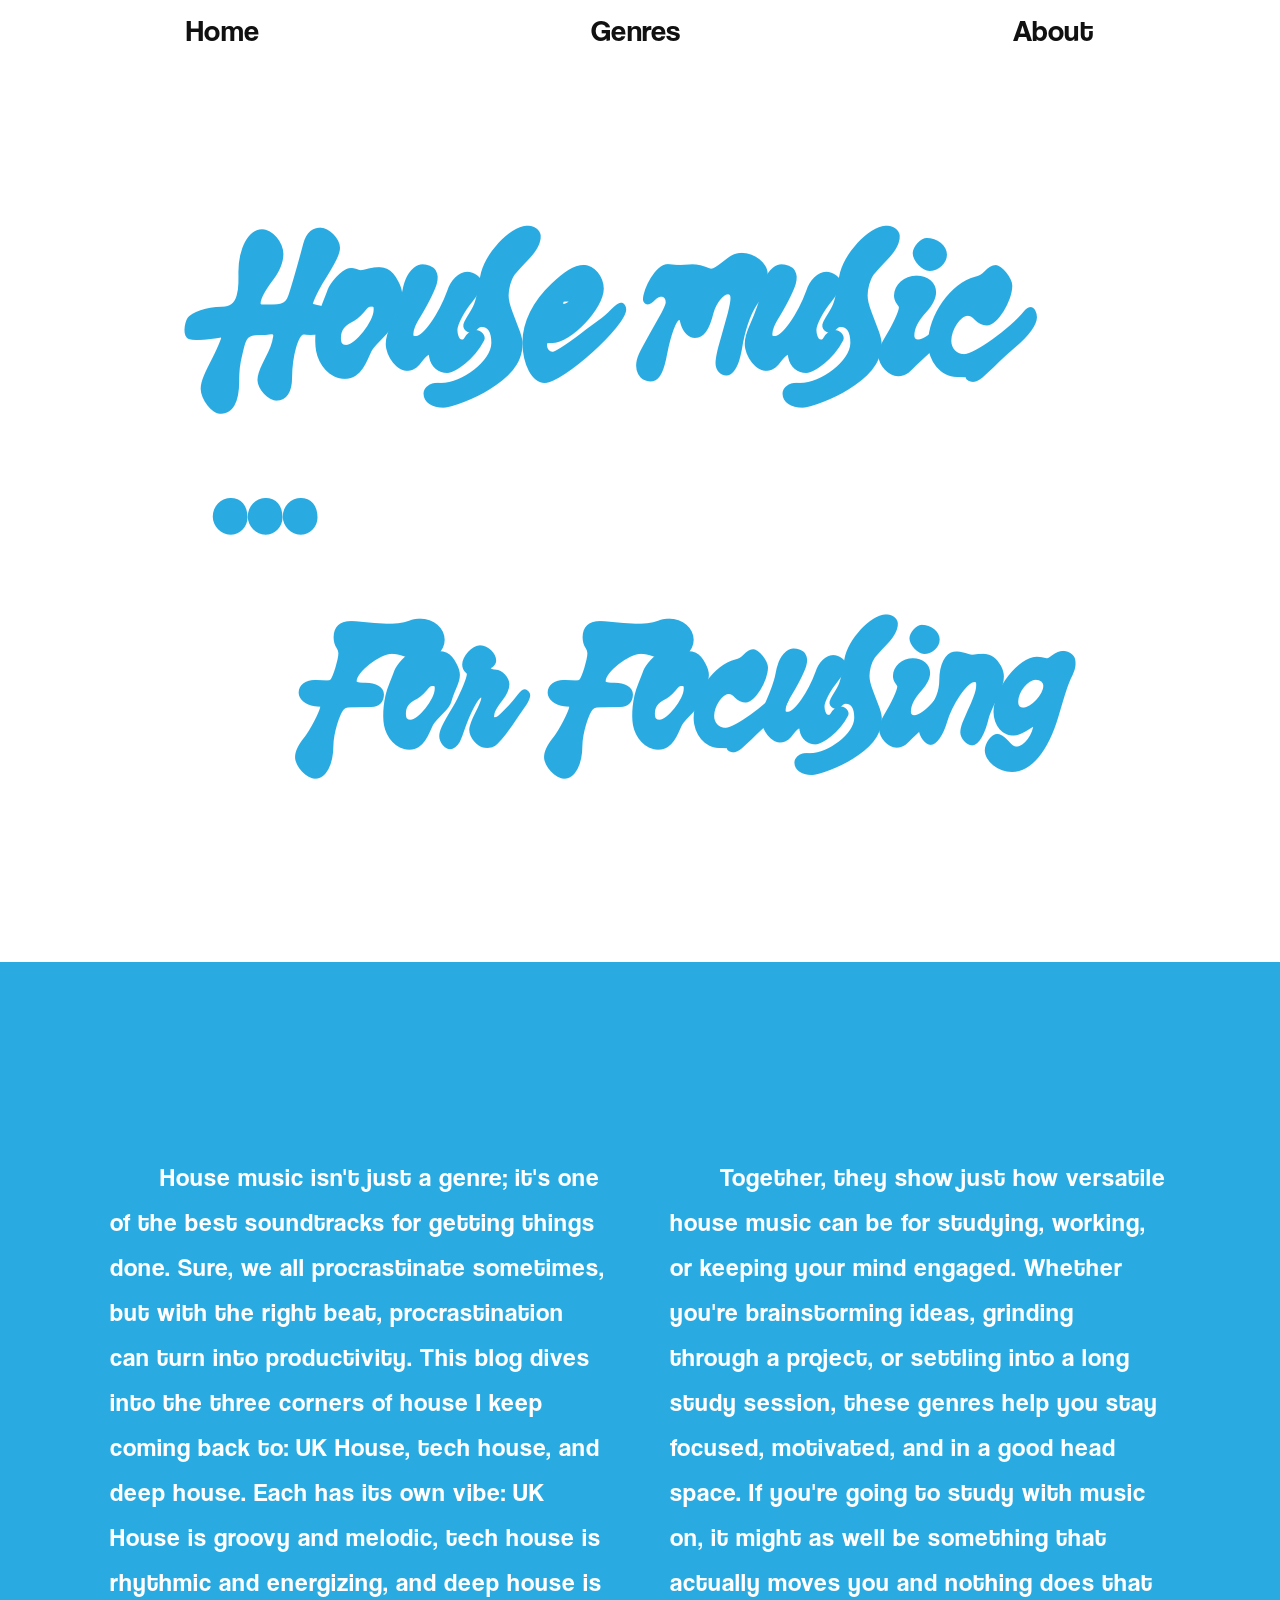
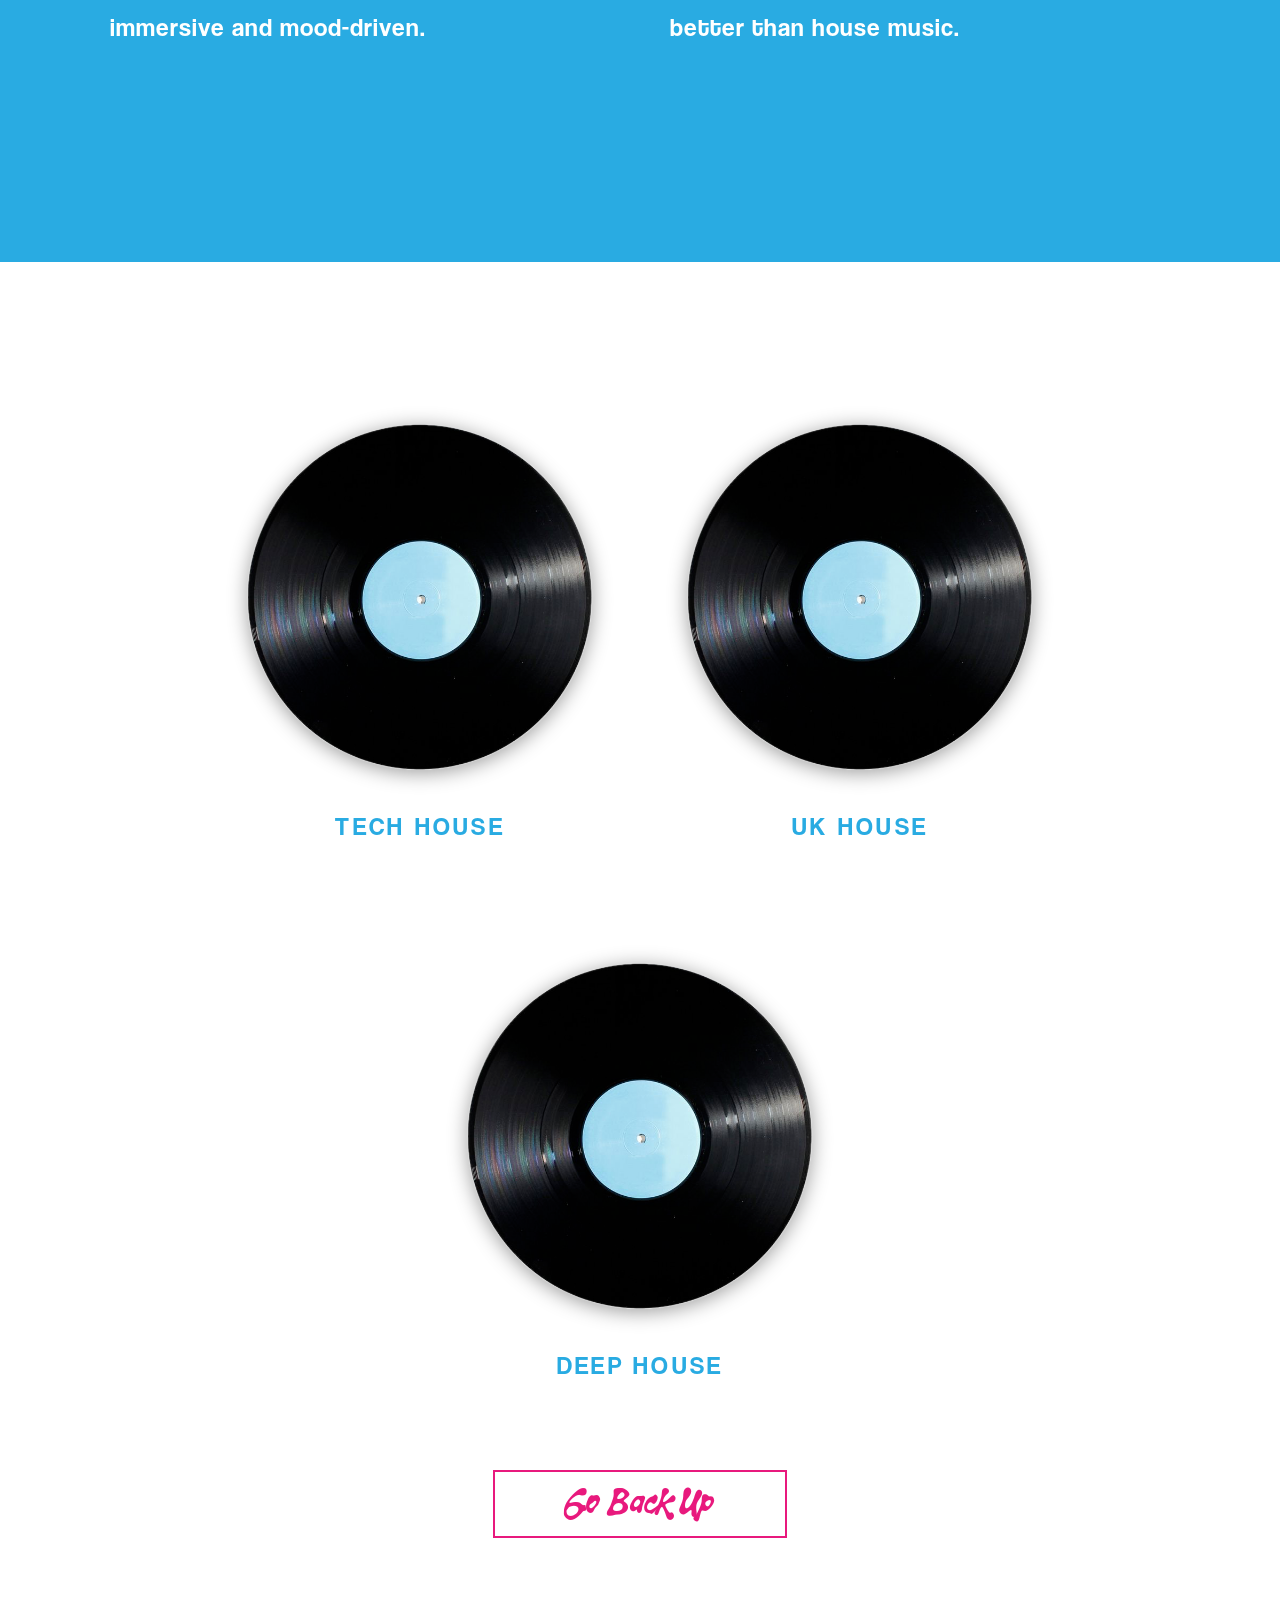
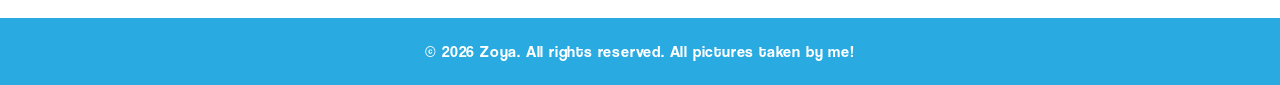
<file: index.html>
<!doctype html>
<html lang="en">

<head>
    <meta charset="UTF-8">
    <meta name="viewport" content="width=device-width, initial-scale=1.0">
    <title>House Music For Focusing</title>
    <link rel="stylesheet" href="css/index.css">
</head>

<body>

    <nav>
        <a href="index.html" class="active">Home</a>
        <div class="nav-dropdown">
            <a href="#genres">Genres</a>
            <div class="dropdown-menu">
                <a href="blog_one/blog_one.html">Tech House</a>
                <a href="blog_two/blog_two.html">UK House</a>
                <a href="blog_three/blog_three.html">Deep House</a>
            </div>
        </div>
        <a href="about_page/about.html">About</a>
    </nav>

    <div class="hero-wrapper">
        <section class="hero">
            <h1 class="hero-title">
                <span class="hero-line-1">House music ...</span>
                <span class="hero-line-2">For Focusing</span>
            </h1>

            <img src="img/disco_ball.png" alt="" class="disco disco1">
            <img src="img/disco_ball.png" alt="" class="disco disco2">
            <img src="img/disco_ball.png" alt="" class="disco disco3">
            <img src="img/disco_ball.png" alt="" class="disco disco4">
            <img src="img/disco_ball.png" alt="" class="disco disco5">


        </section>
    </div>

    <section class="intro" id="intro">
        <p>
            House music isn't just a genre; it's one of the best soundtracks for getting things done. Sure, we all
            procrastinate sometimes, but with the right beat, procrastination can turn into productivity. This blog
            dives into the three corners of house I keep coming back to: UK House, tech house, and deep house. Each has
            its own vibe: UK House is groovy and melodic, tech house is rhythmic and energizing, and deep house is
            immersive and mood-driven.
        </p>
        <p>
            Together, they show just how versatile house music can be for studying, working, or keeping your mind
            engaged. Whether you're brainstorming ideas, grinding through a project, or settling into a long study
            session, these genres help you stay focused, motivated, and in a good head space. If you're going to study
            with music on, it might as well be something that actually moves you and nothing does that better than house
            music.
        </p>

    </section>

    <section class="genres" id="genres">
        <div class="genre-grid">
            <a href="blog_one/blog_one.html" class="genre-item">
                <img src="img/vinyl_index.png" alt="Tech House vinyl record" class="vinyl-img">
                <p class="genre-label">TECH HOUSE</p>
            </a>
            <a href="blog_two/blog_two.html" class="genre-item">
                <img src="img/vinyl_index.png" alt="UK House vinyl record" class="vinyl-img">
                <p class="genre-label">UK HOUSE</p>
            </a>
            <a href="blog_three/blog_three.html" class="genre-item">
                <img src="img/vinyl_index.png" alt="Deep House vinyl record" class="vinyl-img">
                <p class="genre-label">DEEP HOUSE</p>
            </a>
        </div>
    </section>

    <div class="back-top-wrap">
        <a href="#" class="back-top-btn">Go Back Up</a>
    </div>


    <!-- FOOTER -->
    <footer class="site-footer">
        <p>&copy; 2026 Zoya. All rights reserved. All pictures taken by me!</p>
    </footer>

</body>

</html>
</file>
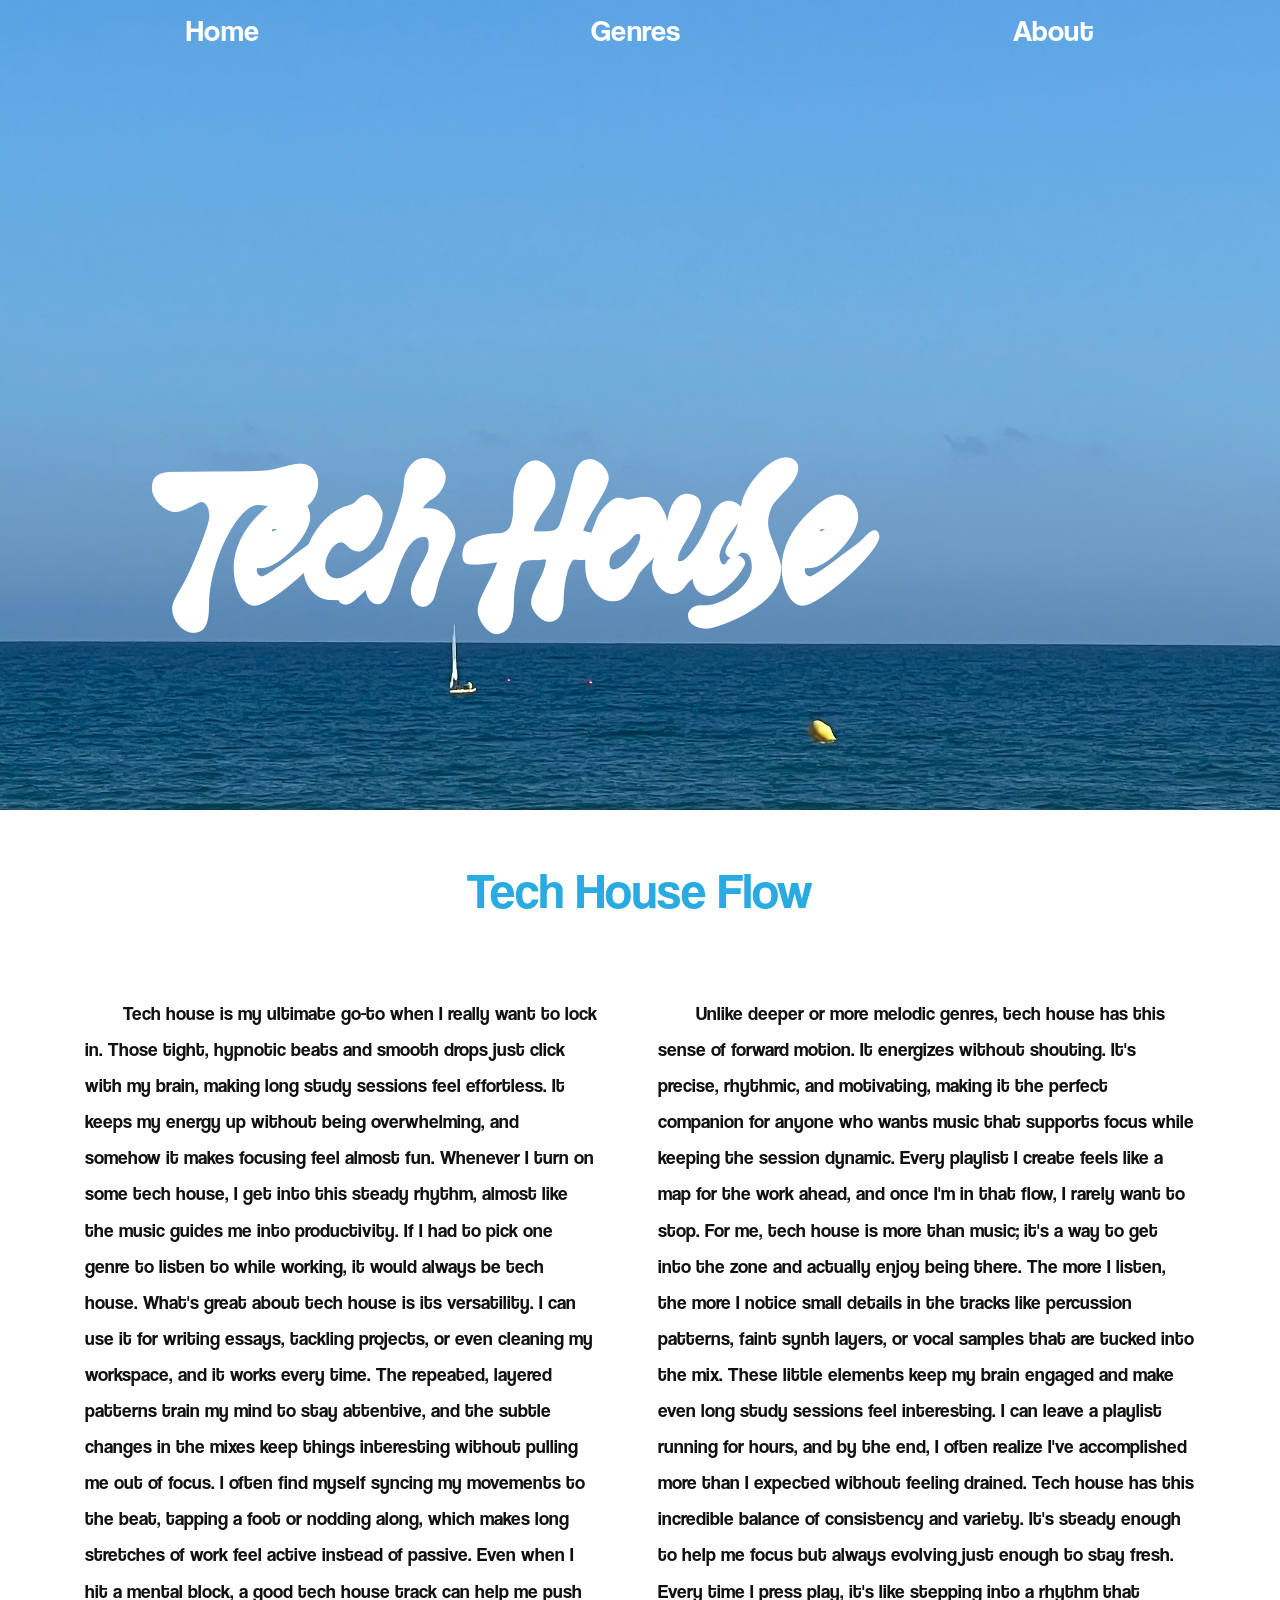
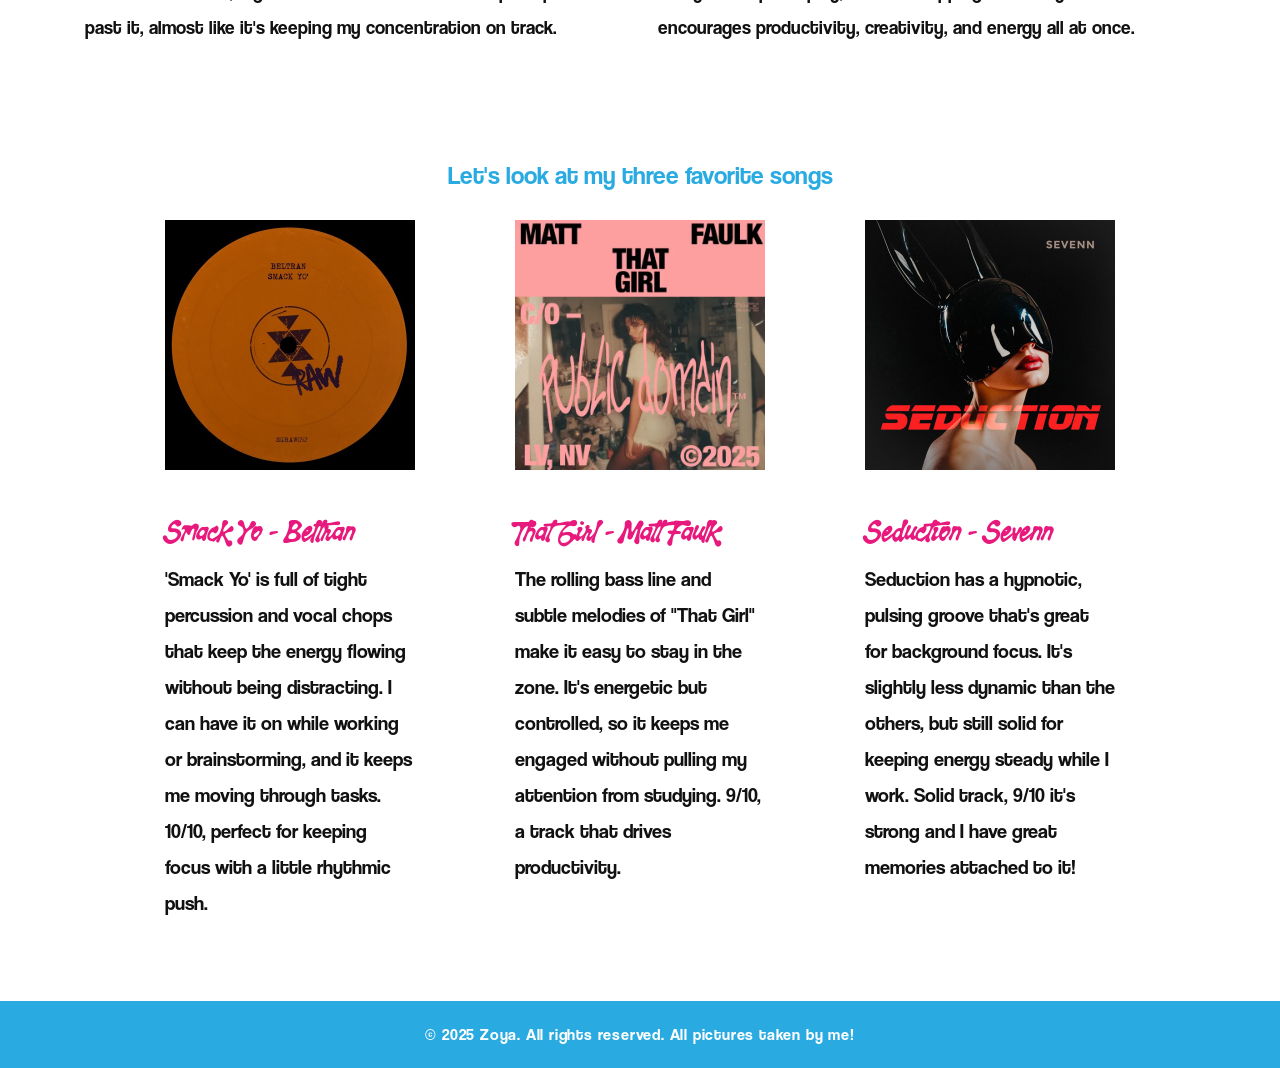
<file: blog_one/blog_one.html>
<!doctype html>
<html lang="en">

<head>
    <meta charset="UTF-8">
    <meta name="viewport" content="width=device-width, initial-scale=1.0">
    <title>Tech House</title>
    <link rel="stylesheet" href="css_one/blog_one.css">
</head>

<body>

    <nav>
        <a href="../index.html">Home</a>
        <div class="nav-dropdown">
            <a href="#genres">Genres</a>
            <div class="dropdown-menu">
                <a href="../blog_one/blog_one.html" class="active">Tech House</a>
                <a href="../blog_two/blog_two.html">UK House</a>
                <a href="../blog_three/blog_three.html">Deep House</a>
            </div>
        </div>
        <a href="../about_page/about.html">About</a>
    </nav>

    <!-- HERO -->
    <section class="hero">
        <h1 class="hero-title">Tech House</h1>
        <img src="img_one/blog_oneee_img.jpeg" alt="landscape picture of the sea with a blue sky and blue water."
            class="water-img">
    </section>

    <!-- SUBHEADING -->
    <section class="subheading">
        <h2>Tech House Flow</h2>
    </section>

    <!-- BODY TEXT BOX -->
    <section class="body-box">
        <p>Tech house is my ultimate go-to when I really want to lock in. Those tight, hypnotic beats and smooth drops
            just click with my brain, making long study sessions feel effortless. It keeps my energy up without being
            overwhelming, and somehow it makes focusing feel almost fun. Whenever I turn on some tech house, I get into
            this steady rhythm, almost like the music guides me into productivity. If I had to pick one genre to listen
            to while working, it would always be tech house. What's great about tech house is its versatility. I can use
            it for writing essays, tackling projects, or even cleaning my workspace, and it works every time. The
            repeated, layered patterns train my mind to stay attentive, and the subtle changes in the mixes keep things
            interesting without pulling me out of focus. I often find myself syncing my movements to the beat, tapping a
            foot or nodding along, which makes long stretches of work feel active instead of passive. Even when I hit a
            mental block, a good tech house track can help me push past it, almost like it's keeping my concentration on
            track.</p>

        <p>Unlike deeper or more melodic genres, tech house has this sense of forward motion. It energizes without
            shouting. It's precise, rhythmic, and motivating, making it the perfect companion for anyone who wants music
            that supports focus while keeping the session dynamic. Every playlist I create feels like a map for the work
            ahead, and once I'm in that flow, I rarely want to stop. For me, tech house is more than music; it's a way
            to get into the zone and actually enjoy being there. The more I listen, the more I notice small details in
            the tracks like percussion patterns, faint synth layers, or vocal samples that are tucked into the mix.
            These little elements keep my brain engaged and make even long study sessions feel interesting. I can leave
            a playlist running for hours, and by the end, I often realize I've accomplished more than I expected without
            feeling drained. Tech house has this incredible balance of consistency and variety. It's steady enough to
            help me focus but always evolving just enough to stay fresh. Every time I press play, it's like stepping
            into a rhythm that encourages productivity, creativity, and energy all at once.</p>
    </section>

    <!-- FAVORITE SONGS-->
    <section class="songs">
        <h3 class="songs-heading">Let's look at my three favorite songs</h3>

        <div class="song-items-wrapper">

            <div class="song-item">
                <a href="https://youtu.be/b8Qb0qwSaM0?si=VTe7Ggfp40_R45H2" target="_blank" rel="noopener noreferrer">
                    <img src="img_one/img_one_smackyo.jpg" alt="Smack Yo - Beltran" class="song-img">
                </a>
                <div class="song-info">
                    <h4 class="song-title">Smack Yo - Beltran</h4>
                    <p>'Smack Yo' is full of tight percussion and vocal chops that keep the energy flowing without being
                        distracting. I can have it on while working or brainstorming, and it keeps me moving through
                        tasks.
                        10/10, perfect for keeping focus with a little rhythmic push.</p>
                </div>
            </div>

            <div class="song-item">
                <a href="https://youtu.be/2IAOoM-Ictg?si=tfX2UiEg_xdGCdCQ" target="_blank" rel="noopener noreferrer">
                    <img src="img_one/img_one_thatgirl.webp" alt="That Girl - Matt Faulk" class="song-img">
                </a>
                <div class="song-info">
                    <h4 class="song-title">That Girl - Matt Faulk</h4>
                    <p>The rolling bass line and subtle melodies of "That Girl" make it easy to stay in the zone. It's
                        energetic but controlled, so it keeps me engaged without pulling my attention from studying.
                        9/10, a
                        track that drives productivity.</p>
                </div>
            </div>

            <div class="song-item">
                <a href="https://youtu.be/GfmEVJ45oZY?si=U8whBPlC7yaVuq7y" target="_blank" rel="noopener noreferrer">
                    <img src="img_one/img_one_seduction.jpg" alt="Seduction - Sevenn" class="song-img">
                </a>
                <div class="song-info">
                    <h4 class="song-title">Seduction - Sevenn</h4>
                    <p>Seduction has a hypnotic, pulsing groove that's great for background focus. It's slightly less
                        dynamic than the others, but still solid for keeping energy steady while I work. Solid track,
                        9/10
                        it's strong and I have great memories attached to it!</p>
                </div>
            </div>

        </div>
    </section>

    <!-- FOOTER -->
    <footer class="site-footer">
        <p>&copy; 2025 Zoya. All rights reserved. All pictures taken by me!</p>
    </footer>

</body>

</html>
</file>
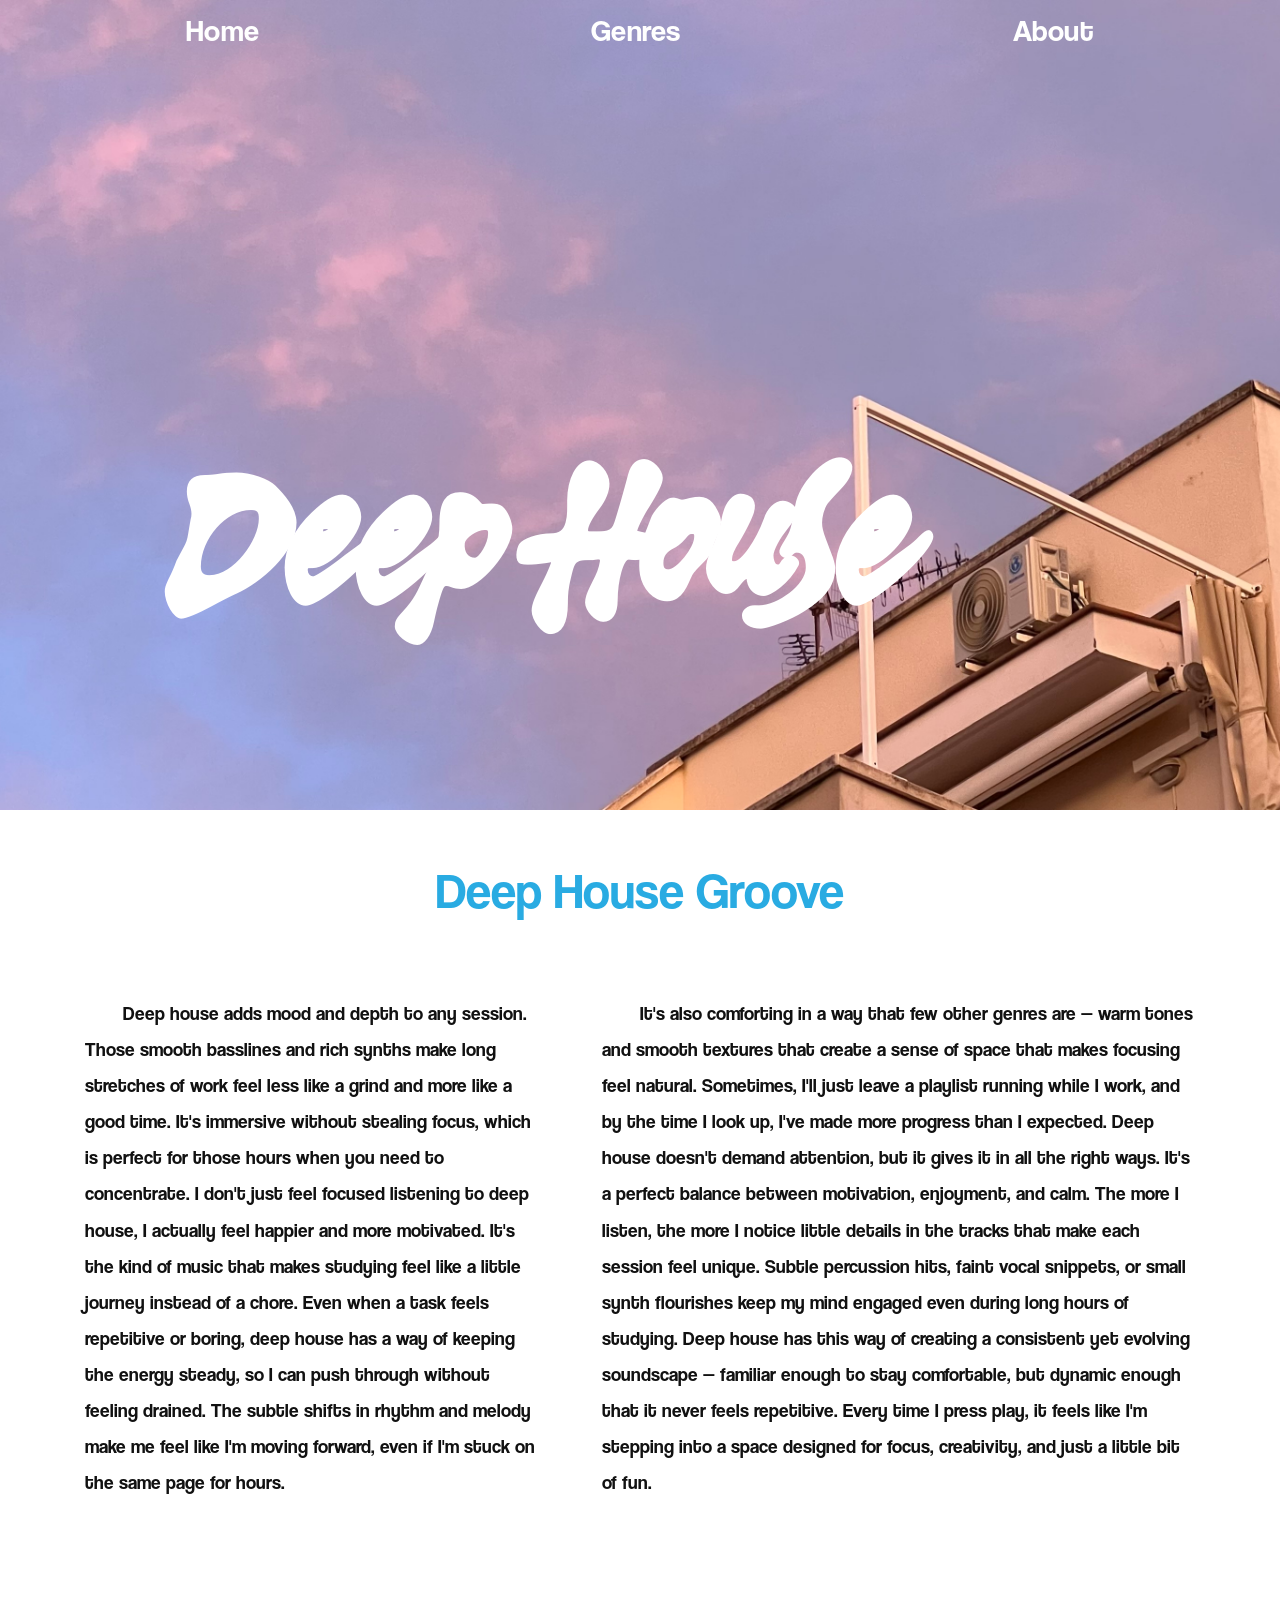
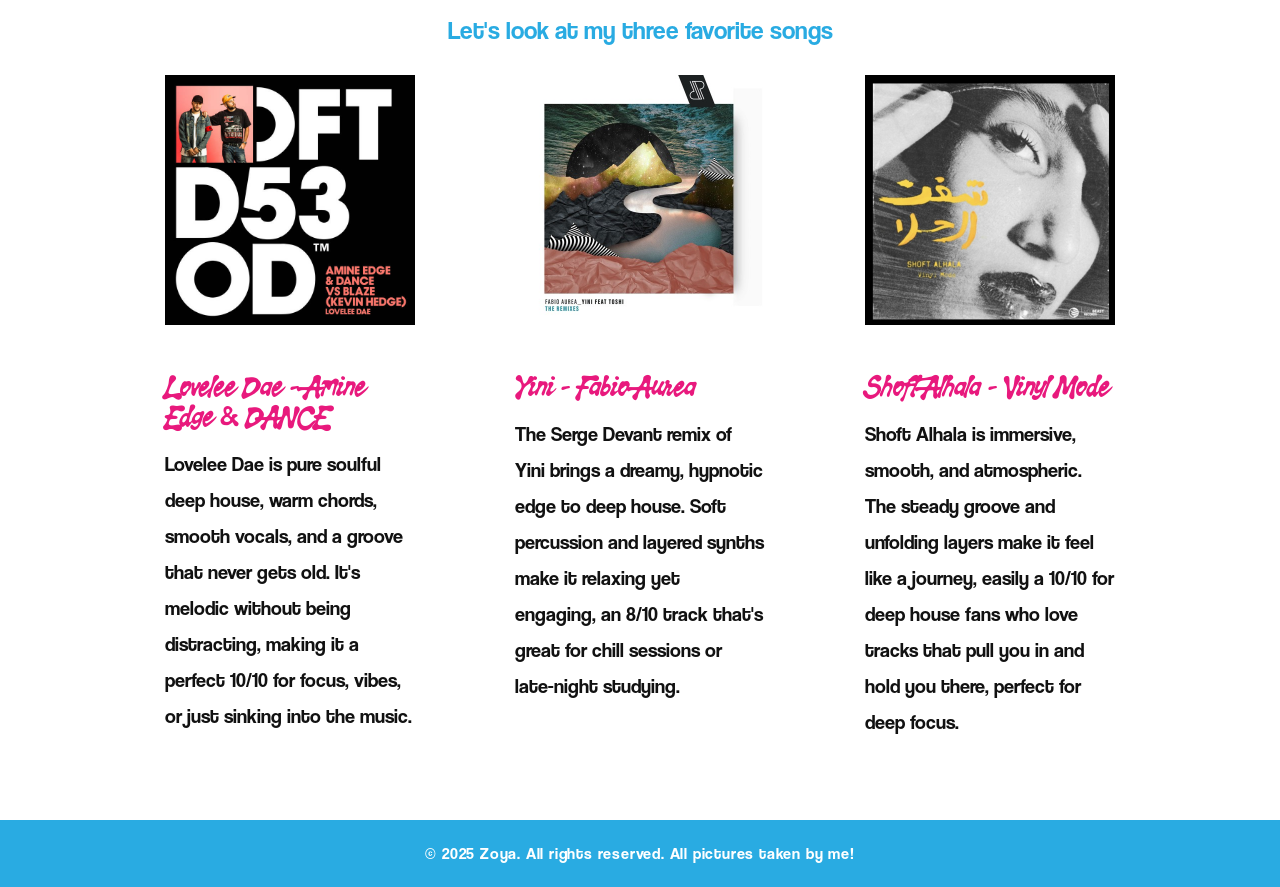
<file: blog_three/blog_three.html>
<!doctype html>
<html lang="en">

<head>
    <meta charset="UTF-8">
    <meta name="viewport" content="width=device-width, initial-scale=1.0">
    <title>Deep House</title>
    <link rel="stylesheet" href="css_three/blog_three.css">
</head>

<body>

    <nav>
        <a href="../index.html">Home</a>
        <div class="nav-dropdown">
            <a href="#genres">Genres</a>
            <div class="dropdown-menu">
                <a href="../blog_one/blog_one.html">Tech House</a>
                <a href="../blog_two/blog_two.html">UK House</a>
                <a href="../blog_three/blog_three.html" class="active">Deep House</a>
            </div>
        </div>
        <a href="../about_page/about.html">About</a>
    </nav>

    <!-- HERO -->
    <section class="hero">
        <h1 class="hero-title">Deep House</h1>
        <img src="img_three/img_three_pinksky.jpeg" alt="Upwards facing picture of a pink sky." class="hero-img">
    </section>

    <!-- SUBHEADING -->
    <section class="subheading">
        <h2>Deep House Groove</h2>
    </section>

    <!-- BODY TEXT BOX -->
    <section class="body-box">
        <p>Deep house adds mood and depth to any session. Those smooth basslines and rich synths make long stretches of
            work feel less like a grind and more like a good time. It's immersive without stealing focus, which is
            perfect for those hours when you need to concentrate. I don't just feel focused listening to deep house, I
            actually feel happier and more motivated. It's the kind of music that makes studying feel like a little
            journey instead of a chore. Even when a task feels repetitive or boring, deep house has a way of keeping the
            energy steady, so I can push through without feeling drained. The subtle shifts in rhythm and melody make me
            feel like I'm moving forward, even if I'm stuck on the same page for hours.</p>

        <p>It's also comforting in a way that few other genres are — warm tones and smooth textures that create a sense
            of space that makes focusing feel natural. Sometimes, I'll just leave a playlist running while I work, and
            by the time I look up, I've made more progress than I expected. Deep house doesn't demand attention, but it
            gives it in all the right ways. It's a perfect balance between motivation, enjoyment, and calm. The more I
            listen, the more I notice little details in the tracks that make each session feel unique. Subtle percussion
            hits, faint vocal snippets, or small synth flourishes keep my mind engaged even during long hours of
            studying. Deep house has this way of creating a consistent yet evolving soundscape — familiar enough to stay
            comfortable, but dynamic enough that it never feels repetitive. Every time I press play, it feels like I'm
            stepping into a space designed for focus, creativity, and just a little bit of fun.</p>
    </section>

    <!-- FAVORITE SONGS -->
    <section class="songs">
        <h3 class="songs-heading">Let's look at my three favorite songs</h3>

        <div class="song-items-wrapper">

            <div class="song-item">
                <a href="https://youtu.be/2zn6uKNW-FM?si=UBRtMJapkwTiwWu0" target="_blank" rel="noopener noreferrer">
                    <img src="img_three/img_three_lovelee.jpg" alt="Album cover of my first song" class="song-img">
                </a>
                <div class="song-info">
                    <h4 class="song-title">Lovelee Dae - Amine Edge & DANCE</h4>
                    <p>Lovelee Dae is pure soulful deep house, warm chords, smooth vocals, and a groove that never gets
                        old.
                        It's melodic without being distracting, making it a perfect 10/10 for focus, vibes, or just
                        sinking
                        into the music.</p>
                </div>
            </div>

            <div class="song-item">
                <a href="https://youtu.be/rs_6fYOxENg?si=bCUq6_GkPPCGP8II" target="_blank" rel="noopener noreferrer">
                    <img src="img_three/img_three_yini.jpg" alt="Album cover of second song" class="song-img">
                </a>
                <div class="song-info">
                    <h4 class="song-title">Yini - Fabio Aurea</h4>
                    <p>The Serge Devant remix of Yini brings a dreamy, hypnotic edge to deep house. Soft percussion and
                        layered synths make it relaxing yet engaging, an 8/10 track that's great for chill sessions or
                        late-night studying.</p>
                </div>
            </div>

            <div class="song-item">
                <a href="https://youtu.be/Ers73n_Ui9Q?si=VJl3q7QLAiajbtAr" target="_blank" rel="noopener noreferrer">
                    <img src="img_three/img_three_shoftalhala.jpg" alt="Album cover of third song" class="song-img">
                </a>
                <div class="song-info">
                    <h4 class="song-title">Shoft Alhala - Vinyl Mode</h4>
                    <p>Shoft Alhala is immersive, smooth, and atmospheric. The steady groove and unfolding layers make
                        it
                        feel like a journey, easily a 10/10 for deep house fans who love tracks that pull you in and
                        hold
                        you there, perfect for deep focus.</p>
                </div>
            </div>

        </div>
    </section>


    <!-- FOOTER -->
    <footer class="site-footer">
        <p>&copy; 2025 Zoya. All rights reserved. All pictures taken by me!</p>
    </footer>


</body>

</html>
</file>
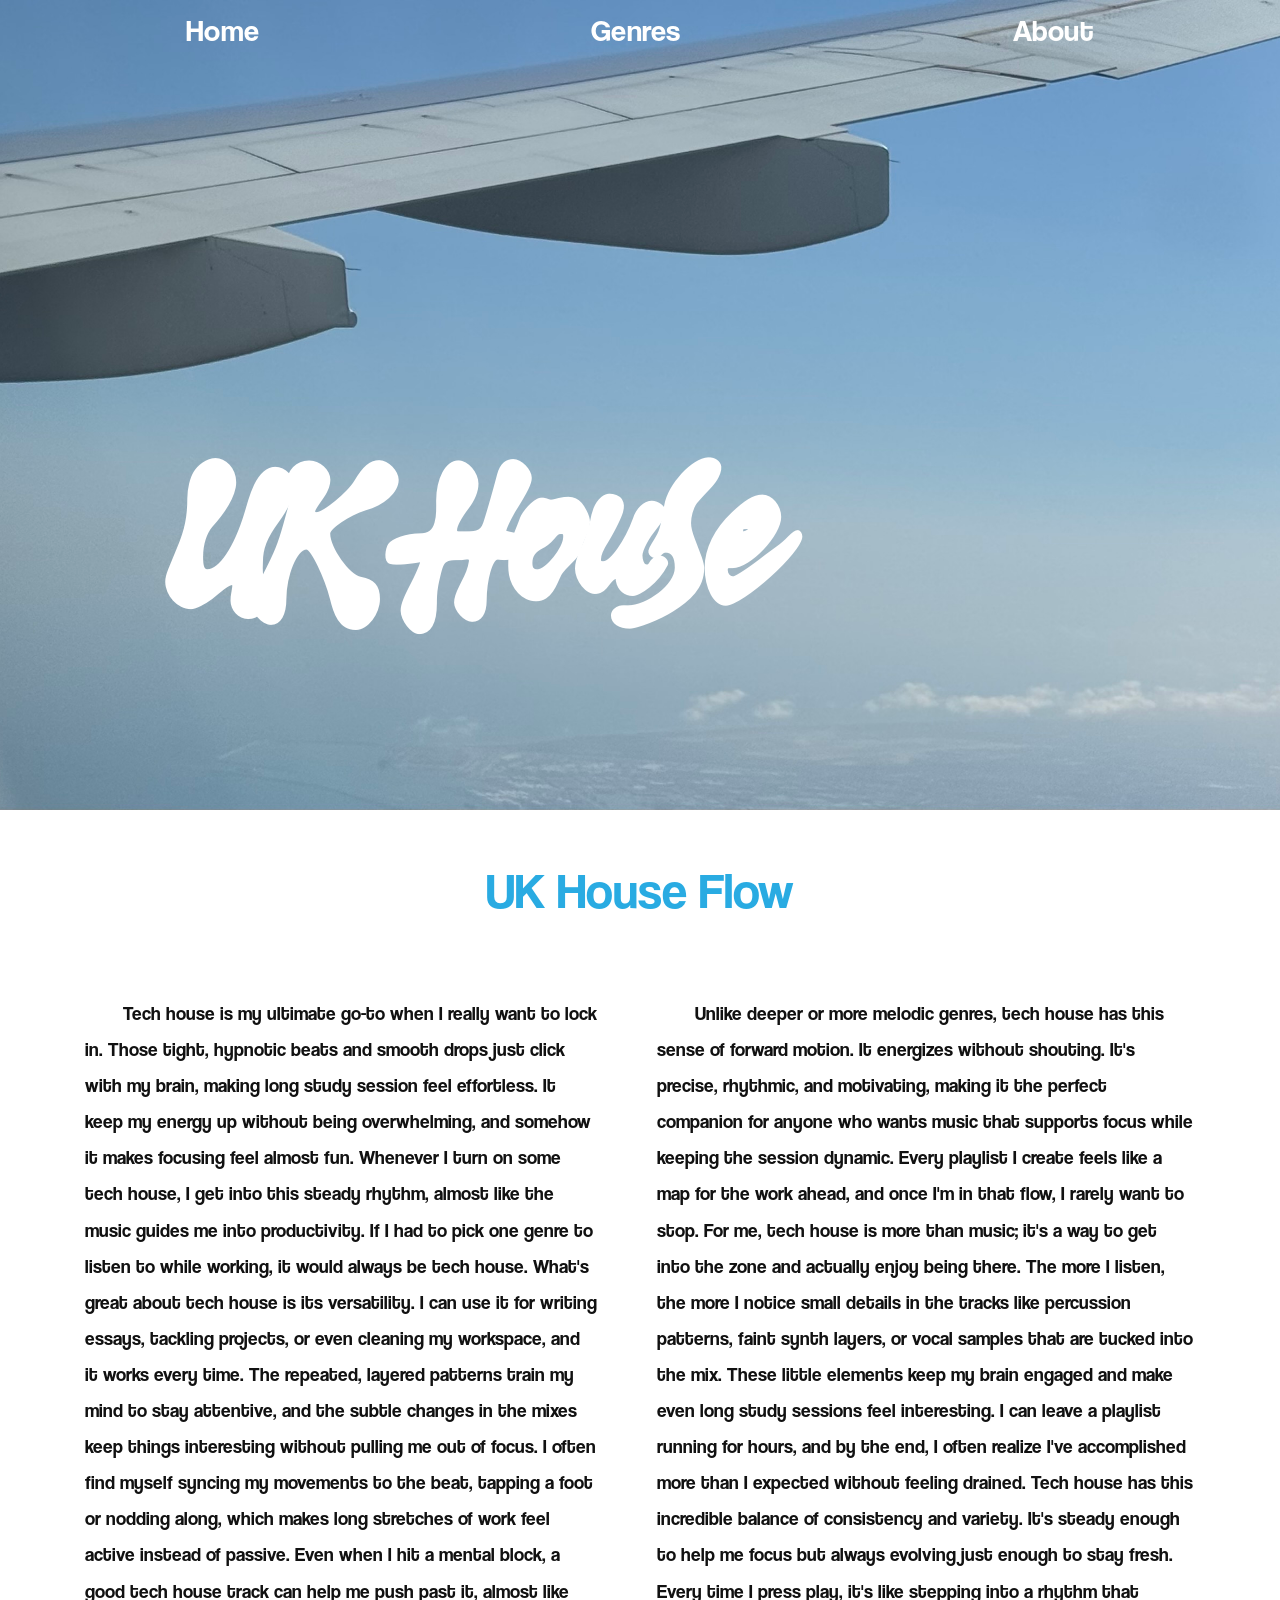
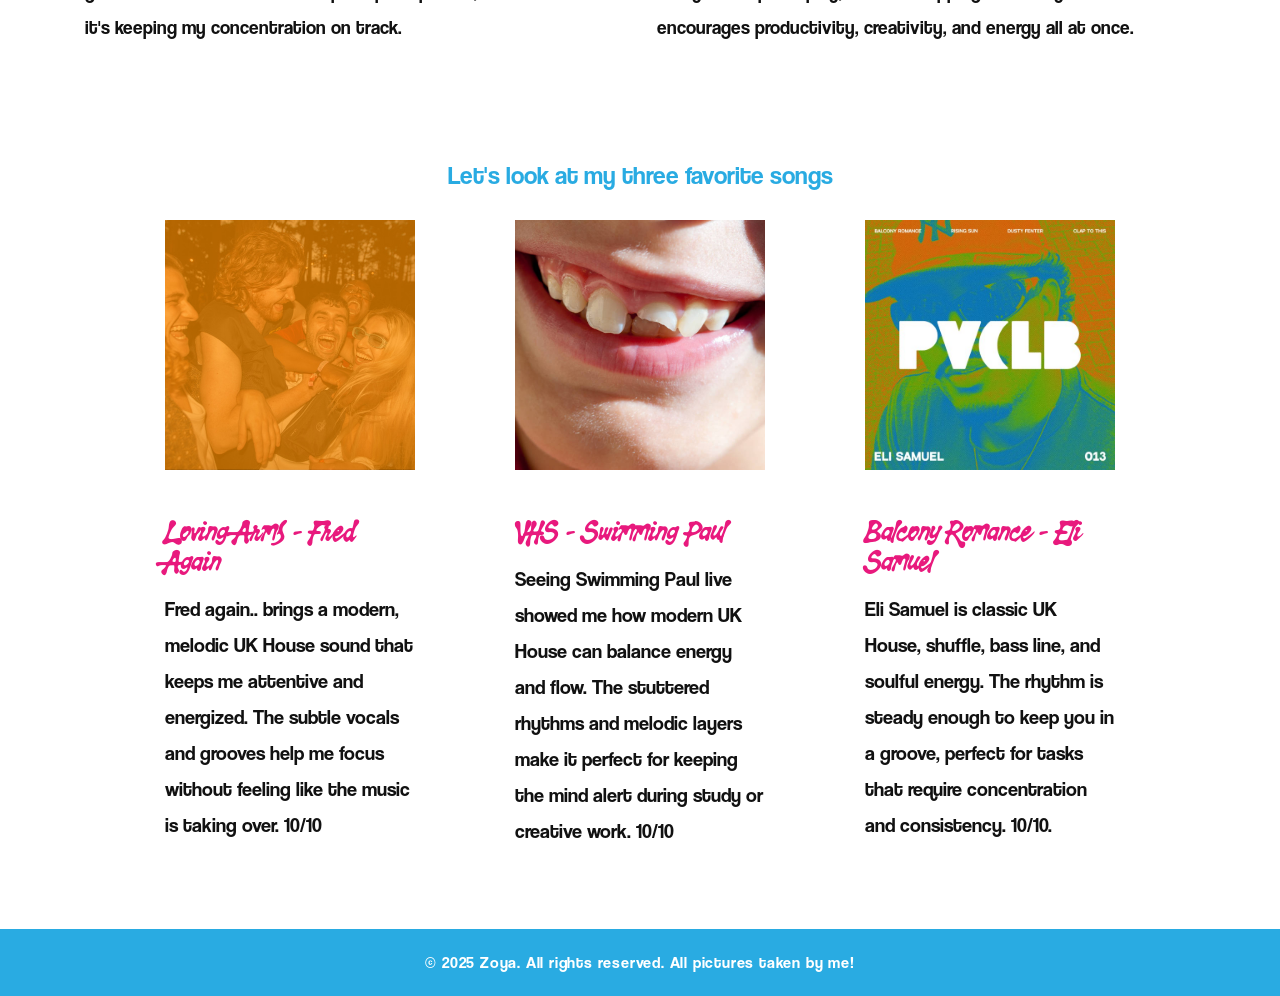
<file: blog_two/blog_two.html>
<!doctype html>
<html lang="en">

<head>
    <meta charset="UTF-8">
    <meta name="viewport" content="width=device-width, initial-scale=1.0">
    <title>UK House</title>
    <link rel="stylesheet" href="css_two/blog_two.css">
</head>

<body>

    <nav>
        <a href="../index.html">Home</a>
        <div class="nav-dropdown">
            <a href="#genres">Genres</a>
            <div class="dropdown-menu">
                <a href="../blog_one/blog_one.html">Tech House</a>
                <a href="../blog_two/blog_two.html" class="active">UK House</a>
                <a href="../blog_three/blog_three.html">Deep House</a>
            </div>
        </div>
        <a href="../about_page/about.html">About</a>
    </nav>

    <!-- HERO -->
    <section class="hero">
        <h1 class="hero-title">UK House</h1>
        <img src="img_two/img_two_plane.jpeg"
            alt="landscape picture looking down from a plane. There is a wing of a plane visibile and the ground."
            class="water-img">
    </section>

    <!-- SUBHEADING -->
    <section class="subheading">
        <h2>UK House Flow</h2>
    </section>

    <!-- BODY TEXT BOX -->
    <section class="body-box">
        <p>Tech house is my ultimate go-to when I really want to lock in. Those tight, hypnotic beats and smooth drops
            just click with my brain, making long study session feel effortless. It keep my energy up without being
            overwhelming, and somehow it makes focusing feel almost fun. Whenever I turn on some tech house, I get into
            this steady rhythm, almost like the music guides me into productivity. If I had to pick one genre to listen
            to while working, it would always be tech house. What's great about tech house is its versatility. I can use
            it for writing essays, tackling projects, or even cleaning my workspace, and it works every time. The
            repeated, layered patterns train my mind to stay attentive, and the subtle changes in the mixes keep things
            interesting without pulling me out of focus. I often find myself syncing my movements to the beat, tapping a
            foot or nodding along, which makes long stretches of work feel active instead of passive. Even when I hit a
            mental block, a good tech house track can help me push past it, almost like it's keeping my concentration on
            track.</p>

        <p>Unlike deeper or more melodic genres, tech house has this sense of forward motion. It energizes without
            shouting. It's precise, rhythmic, and motivating, making it the perfect companion for anyone who wants music
            that supports focus while keeping the session dynamic. Every playlist I create feels like a map for the work
            ahead, and once I'm in that flow, I rarely want to stop. For me, tech house is more than music; it's a way
            to get into the zone and actually enjoy being there. The more I listen, the more I notice small details in
            the tracks like percussion patterns, faint synth layers, or vocal samples that are tucked into the mix.
            These little elements keep my brain engaged and make even long study sessions feel interesting. I can leave
            a playlist running for hours, and by the end, I often realize I've accomplished more than I expected without
            feeling drained. Tech house has this incredible balance of consistency and variety. It's steady enough to
            help me focus but always evolving just enough to stay fresh. Every time I press play, it's like stepping
            into a rhythm that encourages productivity, creativity, and energy all at once.</p>
    </section>

    <!-- FAVORITE SONGS -->
    <section class="songs">
        <h3 class="songs-heading">Let's look at my three favorite songs</h3>

        <div class="song-items-wrapper">

            <div class="song-item">
                <a href="https://youtu.be/_WkzhhO21s8?si=pAZqjf26A113Ec8z" target="_blank" rel="noopener noreferrer">
                    <img src="img_two/img_two_lovingarms.jpg" alt="Loving Arms" class="song-img">
                </a>
                <div class="song-info">
                    <h4 class="song-title">Loving Arms - Fred Again</h4>
                    <p>Fred again.. brings a modern, melodic UK House sound that keeps me attentive and energized. The
                        subtle vocals and grooves help me focus without feeling like the music is taking over. 10/10</p>
                </div>
            </div>

            <div class="song-item">
                <a href="https://youtu.be/dmxJIc3M7LI?si=76_0JyRFeHsSvlWE" target="_blank" rel="noopener noreferrer">
                    <img src="img_two/img_two_vhs.jpg" alt="VHS" class="song-img">
                </a>
                <div class="song-info">
                    <h4 class="song-title">VHS - Swimming Paul</h4>
                    <p>Seeing Swimming Paul live showed me how modern UK House can balance energy and flow. The
                        stuttered
                        rhythms and melodic layers make it perfect for keeping the mind alert during study or creative
                        work.
                        10/10</p>
                </div>
            </div>

            <div class="song-item">
                <a href="https://youtu.be/_edzlQv6lLg?si=TMB10YH_gCNdfSS3" target="_blank" rel="noopener noreferrer">
                    <img src="img_two/img_two_balcony.jpg" alt="Balcony" class="song-img">
                </a>
                <div class="song-info">
                    <h4 class="song-title">Balcony Romance - Eli Samuel</h4>
                    <p>Eli Samuel is classic UK House, shuffle, bass line, and soulful energy. The rhythm is steady
                        enough
                        to keep you in a groove, perfect for tasks that require concentration and consistency. 10/10.
                    </p>
                </div>
            </div>

        </div>
    </section>



    <!-- FOOTER -->
    <footer class="site-footer">
        <p>&copy; 2025 Zoya. All rights reserved. All pictures taken by me!</p>
    </footer>

</body>

</html>
</file>
<file: css/index.css>
@font-face {
    font-family: 'Coolvetica';
    src: url('./Coolvetica Rg.otf') format('opentype');
    font-weight: normal;
    font-style: normal;
}

@font-face {
    font-family: 'Splatink';
    src: url('./Splatink_PERSONAL_USE_ONLY.otf') format('opentype');
    font-weight: normal;
    font-style: normal;
}

:root {
    --blue: #29ABE2;
    --blue-border: #1E9DD4;
    --white: #FFFFFF;
    --black: #111111;
    --pink: #e8197d;
    --butter: #FBDD90;
    --font-display: 'Splatink', cursive;
    --font-ui: 'Coolvetica', 'Arial Narrow', sans-serif;
}

*,
*::before,
*::after {
    box-sizing: border-box;
    margin: 0;
    padding: 0;
}

html {
    scroll-behavior: smooth;
}

body {
    background: var(--white);
    color: var(--black);
    font-family: var(--font-ui);
    overflow-x: hidden;
}

a {
    text-decoration: none;
    color: inherit;
}



/*NAV*/
nav {
    display: flex;
    justify-content: space-around;
    align-items: center;
    padding: 12px 20px 14px;
    background: var(--white);
    position: sticky;
    top: 0;
    z-index: 100;
}

nav a {
    font-family: var(--font-ui);
    font-size: 30px;
    color: var(--black);
    letter-spacing: 0.01em;
    transition: color 0.2s;
}

nav a:hover {
    color: var(--pink);
}



/*HERO*/
.hero-wrapper {
    background: var(--blue);
    padding: 0;
}

.hero {
    background-color: var(--white);
    min-height: 100vh;
    display: flex;
    flex-direction: column;
    justify-content: center;
    align-items: center;
    padding: 60px 36px;
    position: relative;
    overflow: hidden;
}

.hero-title {
    display: flex;
    flex-direction: column;
    text-align: center;
    width: 70%;
    gap: 30px;
}

.hero-line-1 {
    font-family: var(--font-display);
    font-size: 170px;
    color: var(--blue);
    line-height: 1.05;
    display: block;
    text-align: left;
}

.hero-line-2 {
    font-family: var(--font-display);
    font-size: 150px;
    color: var(--blue);
    line-height: 1.05;
    display: block;
    text-align: right;
}


.disco {
    position: absolute;
    width: 130px;
    height: 130px;
    top: -140px;
    z-index: 2;
    animation: fall-bounce linear infinite;
}

.disco1 {
    left: 10%;
    animation-duration: 4s;
    animation-delay: 0.0s;
}

.disco2 {
    left: 25%;
    animation-duration: 5s;
    animation-delay: 0.6s;
}

.disco3 {
    left: 50%;
    animation-duration: 4.5s;
    animation-delay: 0.2s;
}

.disco4 {
    left: 70%;
    animation-duration: 5.5s;
    animation-delay: 0.9s;
}

.disco5 {
    left: 85%;
    animation-duration: 4.2s;
    animation-delay: 0.3s;
}

@keyframes fall-bounce {
    0% {
        transform: translateY(0px);
        animation-timing-function: ease-in;
    }

    55% {
        transform: translateY(100vh);
        animation-timing-function: ease-out;
    }

    70% {
        transform: translateY(80vh);
        animation-timing-function: ease-in;
    }

    82% {
        transform: translateY(100vh);
        animation-timing-function: ease-out;
    }

    91% {
        transform: translateY(90vh);
        animation-timing-function: ease-in;
    }

    97% {
        transform: translateY(100vh);
        animation-timing-function: ease-out;
    }

    100% {
        transform: translateY(100vh);
    }
}


/*INTRO*/
.intro {
    background-color: var(--blue);
    min-height: 100vh;
    padding: 60px 32px 80px;
    display: flex;
    flex-direction: row;
    align-items: center;
    justify-content: center;
    gap: 60px;
    position: relative;
    margin-top: 0;
}

.intro p {
    font-size: 25px;
    letter-spacing: 1px;
    color: var(--white);
    line-height: 1.8;
    max-width: 500px;
    width: 100%;
    text-align: left;
    justify-content: center;
    text-indent: 2em;
}



/*GENRES*/
.genres {
    background: var(--white);
    padding: 80px 20px 50px;
    min-height: 80vh;
}

.genre-grid {
    display: flex;
    justify-content: center;
    align-items: center;
    gap: 40px;
    flex-wrap: wrap;
}

.genre-item {
    display: flex;
    flex-direction: column;
    align-items: center;
    gap: 14px;
    transition: transform 0.25s ease;
    color: var(--black);
}

.genre-item:hover {
    transform: translateY(-5px);
}

.genre-item:hover .vinyl-img {
    animation: spin 3s linear infinite;
}

.vinyl-img {
    width: 400px;
    height: 400px;
    margin-top: 55px;
    object-fit: contain;
    justify-content: center;
    filter: drop-shadow(0 3px 10px rgba(0, 0, 0, 0.4));
    mix-blend-mode: multiply;
}

@keyframes spin {
    from {
        transform: rotate(0deg);
    }

    to {
        transform: rotate(360deg);
    }
}

.genre-label {
    font-family: var(--font-ui);
    font-size: 25px;
    letter-spacing: 0.13em;
    color: var(--blue);
    text-align: center;
    text-transform: uppercase;
}



/*BACK TO TOP*/
.back-top-wrap {
    background: var(--white);
    display: flex;
    justify-content: center;
    padding: 40px 40px 80px;
}

.back-top-btn {
    font-family: var(--font-display);
    font-size: 30px;
    color: var(--pink);
    border: 2px solid var(--pink);
    padding: 14px 70px;
    letter-spacing: 0.03em;
    display: inline-block;
    transition: 0.2s, color 0.2s;
}

.back-top-btn:hover {
    background: var(--pink);
    color: var(--white);
}



/*THE VINYLS*/
@media (max-width: 600px) {
    .hero {
        padding: 24px 24px 80px;
        min-height: 60vh;
    }

    .intro {
        padding: 50px 20px 80px;
    }

    .genre-grid {
        gap: 28px;
    }

    .vinyl-img {
        width: 95px;
        height: 95px;
    }

    nav a {
        font-size: 0.9rem;
    }
}


/* GENRES DROPDOWN */
.nav-dropdown {
    position: relative;
    display: inline-block;
}

.nav-dropdown>a {
    font-family: var(--font-ui);
    font-size: 30px;
    color: var(--black);
    letter-spacing: 0.01em;
    transition: color 0.2s;
}

.nav-dropdown:hover>a {
    color: var(--pink);
}

.nav-dropdown .dropdown-menu {
    z-index: 200;
    position: absolute;
    top: 100%;
    left: 50%;
    transform: translateX(-50%);
    background: var(--white);
    border: 2px solid var(--pink);
    padding: 6px;
    min-width: 160px;
    opacity: 0;
    pointer-events: none;
    transition: opacity 0.2s, transform 0.2s;
    margin-top: 0;
}

.nav-dropdown:hover .dropdown-menu {
    opacity: 1;
    pointer-events: all;
    transform: translateX(-50%);
}

.nav-dropdown .dropdown-menu a {
    display: block;
    padding: 10px 16px;
    font-family: var(--font-ui);
    font-size: 15px;
    color: var(--black);
    letter-spacing: 0.05em;
    transition-property: color, background;
    transition-duration: 0.2s;
}

.nav-dropdown .dropdown-menu a:hover {
    color: var(--pink);
    background: rgba(232, 25, 125, 0.06);
}

/*FOOTER*/

.site-footer {
    background: var(--blue);
    color: var(--white);
    font-family: var(--font-ui);
    font-size: 16px;
    text-align: center;
    padding: 24px 20px;
    letter-spacing: 0.05em;
}
</file>
<file: blog_one/css_one/blog_one.css>
@font-face {
    font-family: 'Coolvetica';
    src: url('../../css/Coolvetica Rg.otf') format('opentype');
}

@font-face {
    font-family: 'Splatink';
    src: url('../../css/Splatink_PERSONAL_USE_ONLY.otf') format('opentype');
}


:root {
    --blue: #29ABE2;
    --white: #FFFFFF;
    --black: #111111;
    --pink: #e8197d;
    --font-display: 'Splatink', cursive;
    --font-ui: 'Coolvetica', 'Arial Narrow', sans-serif;
}

*,
*::before,
*::after {
    box-sizing: border-box;
    margin: 0;
    padding: 0;
}

html {
    scroll-behavior: smooth;
}

body {
    background: var(--white);
    color: var(--black);
    font-family: var(--font-ui);
    overflow-x: hidden;
}

a {
    text-decoration: none;
    color: inherit;
}

/*NAV*/
nav {
    display: flex;
    justify-content: space-around;
    align-items: center;
    padding: 12px 20px 14px;
    background: var(--transparent);
    position: absolute;
    top: 0;
    left: 0;
    width: 100%;
    z-index: 100;
}

nav a {
    font-family: var(--font-ui);
    font-size: 30px;
    color: var(--white);
    letter-spacing: 0.01em;
    transition: color 0.2s;
}

nav a:hover {
    color: var(--pink);
}

/*DROPDOWN*/
.nav-dropdown {
    position: relative;
    display: inline-block;
}

.nav-dropdown>a {
    font-family: var(--font-ui);
    font-size: 30px;
    color: var(--white);
    letter-spacing: 0.01em;
    transition: color 0.2s;
}

.nav-dropdown:hover>a {
    color: var(--pink);
}

.nav-dropdown .dropdown-menu {
    z-index: 200;
    position: absolute;
    top: 100%;
    left: 50%;
    transform: translateX(-50%);
    background: var(--white);
    border: 2px solid var(--pink);
    padding: 6px;
    min-width: 160px;
    opacity: 0;
    pointer-events: none;
    transition: opacity 0.2s, transform 0.2s;
    margin-top: 0;
}

.nav-dropdown:hover .dropdown-menu {
    opacity: 1;
    pointer-events: all;
    transform: translateX(-50%);
}

.nav-dropdown .dropdown-menu a {
    display: block;
    padding: 10px 16px;
    font-family: var(--font-ui);
    font-size: 15px;
    color: var(--black);
    letter-spacing: 0.05em;
    transition: color 0.2s, background 0.2s;
}

.nav-dropdown .dropdown-menu a:hover {
    color: var(--pink);
    background: rgba(255, 255, 255, 0.1);
}

/* ---- HERO ---- */
.hero {
    position: relative;
    min-height: 90vh;
    display: flex;
    align-items: flex-end;
    padding: 50px;
    overflow: hidden;
}

.hero-wrapper {
    position: relative;
}


.hero-title {
    font-family: var(--font-display);
    font-size: 160px;
    color: var(--white);
    line-height: 1;
    position: relative;
    z-index: 2;
    align-items: center;
    padding: 125px;
    overflow: hidden;
}


.water-img {
    width: 100%;
    height: 100%;
    object-fit: cover;
    position: absolute;
    top: 0;
    left: 0;
    z-index: 0;
}

/*SUBHEADING*/
.subheading {
    padding: 50px 40px 20px;
    text-align: center;
}

.subheading h2 {
    font-family: var(--font-ui);
    font-size: 50px;
    color: var(--blue);
    font-weight: normal;
}

/*BODY BOX*/
.body-box {
    margin: 5px 25px 45px;
    padding: 50px 60px;
    display: flex;
    flex-direction: row;
    gap: 60px;
    align-items: flex-start;
}

.body-box p {
    font-family: var(--font-ui);
    font-size: 19px;
    color: var(--black);
    line-height: 1.9;
    text-indent: 2em;
}

/*SONGS*/
.songs {
    padding: 20px 40px 80px;
    display: flex;
    flex-direction: column;
    flex-wrap: nowrap;
    gap: 30px;
    justify-content: space-evenly;
    align-items: center;
}

.songs-heading {
    font-family: var(--font-ui);
    font-size: 25px;
    color: var(--blue);
    font-weight: normal;
    width: 100%;
    text-align: center;
}

.song-item {
    display: flex;
    flex-direction: column;
    align-items: center;
    gap: 15px;
    flex: none;
    width: 250px;
}

.song-img {
    width: 250px;
    height: 250px;
    object-fit: cover;
    flex-shrink: 0;
    transition: transform 0.3s ease;
}

.song-img:hover {
    transform: scale(1.15);
    filter: drop-shadow(0px 8px 15px #F10B76);
}

.song-info {
    display: flex;
    flex-direction: column;
    gap: 12px;
    text-align: left;
}

.song-title {
    font-family: var(--font-display);
    font-size: 25px;
    color: var(--pink);
    font-weight: normal;
    text-align: left;
    padding: 30px 0 0;
}

.song-info p {
    font-family: var(--font-ui);
    font-size: 20px;
    color: var(--black);
    line-height: 1.8;
    max-width: 250px;
    text-align: left;
}

.song-items-wrapper {
    display: flex;
    flex-direction: row;
    gap: 50px;
    justify-content: center;
    align-items: flex-start;
}

.song-items-wrapper .song-item:first-child {
    margin-right: 50px;
}

.song-items-wrapper .song-item:last-child {
    margin-left: 50px;
}

.hover-note {
    font-family: var(--font-ui);
    font-size: 28px;
    color: var(--black);
    margin-top: -20px;
}

/*RESPONSIVE*/
@media (max-width: 600px) {
    .hero {
        padding: 28px;
        min-height: 30vh;
    }

    .body-box {
        margin: 16px;
        padding: 24px;
    }

    .songs {
        flex-direction: column;
        align-items: center;
        padding: 20px 16px 60px;
    }

    .song-item {
        flex-direction: column;
    }

    .song-img {
        width: 170px;
        height: 170px;
    }
}

/*FOOTER*/

.site-footer {
    background: var(--blue);
    color: var(--white);
    font-family: var(--font-ui);
    font-size: 16px;
    text-align: center;
    padding: 24px 20px;
    letter-spacing: 0.05em;
}
</file>
<file: blog_three/css_three/blog_three.css>
@font-face {
    font-family: 'Coolvetica';
    src: url('../../css/Coolvetica Rg.otf') format('opentype');
}

@font-face {
    font-family: 'Splatink';
    src: url('../../css/Splatink_PERSONAL_USE_ONLY.otf') format('opentype');
}

:root {
    --blue: #29ABE2;
    --white: #FFFFFF;
    --black: #111111;
    --pink: #e8197d;
    --font-display: 'Splatink', cursive;
    --font-ui: 'Coolvetica', 'Arial Narrow', sans-serif;
}

*,
*::before,
*::after {
    box-sizing: border-box;
    margin: 0;
    padding: 0;
}

html {
    scroll-behavior: smooth;
}

body {
    background: var(--white);
    color: var(--black);
    font-family: var(--font-ui);
    overflow-x: hidden;
}

a {
    text-decoration: none;
    color: inherit;
}

/* NAV */
nav {
    display: flex;
    justify-content: space-around;
    align-items: center;
    padding: 12px 20px 14px;
    background: transparent;
    position: absolute;
    top: 0;
    left: 0;
    width: 100%;
    z-index: 100;
}

nav a {
    font-family: var(--font-ui);
    font-size: 30px;
    color: var(--white);
    letter-spacing: 0.01em;
    transition: color 0.2s;
}

nav a:hover {
    color: var(--pink);
}

/* DROPDOWN */
.nav-dropdown {
    position: relative;
    display: inline-block;
}

.nav-dropdown>a {
    font-family: var(--font-ui);
    font-size: 30px;
    color: var(--white);
    letter-spacing: 0.01em;
    transition: color 0.2s;
}

.nav-dropdown:hover>a {
    color: var(--pink);
}

.nav-dropdown .dropdown-menu {
    z-index: 200;
    position: absolute;
    top: 100%;
    left: 50%;
    transform: translateX(-50%);
    background: var(--white);
    border: 2px solid var(--pink);
    padding: 6px;
    min-width: 160px;
    opacity: 0;
    pointer-events: none;
    transition: opacity 0.2s, transform 0.2s;
    margin-top: 0;
}

.nav-dropdown:hover .dropdown-menu {
    opacity: 1;
    pointer-events: all;
    transform: translateX(-50%);
}

.nav-dropdown .dropdown-menu a {
    display: block;
    padding: 10px 16px;
    font-family: var(--font-ui);
    font-size: 15px;
    color: var(--black);
    letter-spacing: 0.05em;
    transition: color 0.2s, background 0.2s;
}

.nav-dropdown .dropdown-menu a:hover {
    color: var(--pink);
    background: rgba(232, 25, 125, 0.06);
}

/* HERO */
.hero {
    position: relative;
    min-height: 90vh;
    display: flex;
    align-items: flex-end;
    padding: 50px;
    overflow: hidden;
}

.hero-title {
    font-family: var(--font-display);
    font-size: 160px;
    color: var(--white);
    line-height: 1;
    position: relative;
    z-index: 2;
    padding: 125px;
}

.hero-img {
    width: 100%;
    height: 100%;
    object-fit: cover;
    position: absolute;
    top: 0;
    left: 0;
    z-index: 0;
}

/* SUBHEADING */
.subheading {
    padding: 50px 40px 20px;
    text-align: center;
}

.subheading h2 {
    font-family: var(--font-ui);
    font-size: 50px;
    color: var(--blue);
    font-weight: normal;
}

/* BODY BOX */
.body-box {
    margin: 5px 25px 45px;
    padding: 50px 60px;
    display: flex;
    flex-direction: row;
    gap: 60px;
    align-items: flex-start;
}

.body-box p {
    font-family: var(--font-ui);
    font-size: 19px;
    color: var(--black);
    line-height: 1.9;
    text-indent: 2em;
}

/* SONGS */
.songs {
    padding: 20px 40px 80px;
    display: flex;
    flex-direction: column;
    flex-wrap: nowrap;
    gap: 30px;
    justify-content: space-evenly;
    align-items: center;
}

.songs-heading {
    font-family: var(--font-ui);
    font-size: 25px;
    color: var(--blue);
    font-weight: normal;
    width: 100%;
    text-align: center;
}

.song-item {
    display: flex;
    flex-direction: column;
    align-items: center;
    gap: 15px;
    flex: none;
    width: 250px;
}

.song-img {
    width: 250px;
    height: 250px;
    object-fit: cover;
    flex-shrink: 0;
    transition: transform 0.3s ease;
}

.song-img:hover {
    transform: scale(1.15);
    filter: drop-shadow(0px 8px 15px #f10b76);
}

.song-info {
    display: flex;
    flex-direction: column;
    gap: 12px;
    text-align: left;
}

.song-title {
    font-family: var(--font-display);
    font-size: 25px;
    color: var(--pink);
    font-weight: normal;
    text-align: left;
    padding: 30px 0 0;
}

.song-info p {
    font-family: var(--font-ui);
    font-size: 20px;
    color: var(--black);
    line-height: 1.8;
    max-width: 250px;
    text-align: left;
}

.song-items-wrapper {
    display: flex;
    flex-direction: row;
    gap: 50px;
    justify-content: center;
    align-items: flex-start;
}

.song-items-wrapper .song-item:first-child {
    margin-right: 50px;
}

.song-items-wrapper .song-item:last-child {
    margin-left: 50px;
}

.hover-note {
    font-family: var(--font-ui);
    font-size: 28px;
    color: var(--black);
    margin-top: -20px;
}

/* RESPONSIVE */
@media (max-width: 600px) {
    .hero {
        padding: 28px;
        min-height: 30vh;
    }

    .body-box {
        margin: 16px;
        padding: 24px;
    }

    .songs {
        flex-direction: column;
        align-items: center;
        padding: 20px 16px 60px;
    }

    .song-img {
        width: 170px;
        height: 170px;
    }
}


/*FOOTER*/

.site-footer {
    background: var(--blue);
    color: var(--white);
    font-family: var(--font-ui);
    font-size: 16px;
    text-align: center;
    padding: 24px 20px;
    letter-spacing: 0.05em;
}
</file>
<file: blog_two/css_two/blog_two.css>
@font-face {
    font-family: 'Coolvetica';
    src: url('../../css/Coolvetica Rg.otf') format('opentype');
}

@font-face {
    font-family: 'Splatink';
    src: url('../../css/Splatink_PERSONAL_USE_ONLY.otf') format('opentype');
}

:root {
    --blue: #29ABE2;
    --white: #FFFFFF;
    --black: #111111;
    --pink: #e8197d;
    --font-display: 'Splatink', cursive;
    --font-ui: 'Coolvetica', 'Arial Narrow', sans-serif;
}

*,
*::before,
*::after {
    box-sizing: border-box;
    margin: 0;
    padding: 0;
}

html {
    scroll-behavior: smooth;
}

body {
    background: var(--white);
    color: var(--black);
    font-family: var(--font-ui);
    overflow-x: hidden;
}

a {
    text-decoration: none;
    color: inherit;
}

/*NAV*/
nav {
    display: flex;
    justify-content: space-around;
    align-items: center;
    padding: 12px 20px 14px;
    background: transparent;
    position: absolute;
    top: 0;
    left: 0;
    width: 100%;
    z-index: 100;
}

nav a {
    font-family: var(--font-ui);
    font-size: 30px;
    color: var(--white);
    letter-spacing: 0.01em;
    transition: color 0.2s;
}

nav a:hover {
    color: var(--pink);
}

/*DROPDOWN*/
.nav-dropdown {
    position: relative;
    display: inline-block;
}

.nav-dropdown>a {
    font-family: var(--font-ui);
    font-size: 30px;
    color: var(--white);
    letter-spacing: 0.01em;
    transition: color 0.2s;
}

.nav-dropdown:hover>a {
    color: var(--pink);
}

.nav-dropdown .dropdown-menu {
    z-index: 200;
    position: absolute;
    top: 100%;
    left: 50%;
    transform: translateX(-50%);
    background: var(--white);
    border: 2px solid var(--pink);
    padding: 6px;
    min-width: 160px;
    opacity: 0;
    pointer-events: none;
    transition: opacity 0.2s, transform 0.2s;
    margin-top: 0;
}

.nav-dropdown:hover .dropdown-menu {
    opacity: 1;
    pointer-events: all;
    transform: translateX(-50%);
}

.nav-dropdown .dropdown-menu a {
    display: block;
    padding: 10px 16px;
    font-family: var(--font-ui);
    font-size: 15px;
    color: var(--black);
    letter-spacing: 0.05em;
    transition: color 0.2s, background 0.2s;
}

.nav-dropdown .dropdown-menu a:hover {
    color: var(--pink);
    background: rgba(255, 255, 255, 0.1);
}

/*HERO*/
.hero {
    position: relative;
    min-height: 90vh;
    display: flex;
    align-items: flex-end;
    padding: 50px;
    overflow: hidden;
}

.hero-title {
    font-family: var(--font-display);
    font-size: 160px;
    color: var(--white);
    line-height: 1;
    position: relative;
    z-index: 2;
    padding: 125px;
}

.water-img {
    width: 100%;
    height: 100%;
    object-fit: cover;
    position: absolute;
    top: 0;
    left: 0;
    z-index: 0;
}

/*SUBHEADING*/
.subheading {
    padding: 50px 40px 20px;
    text-align: center;
}

.subheading h2 {
    font-family: var(--font-ui);
    font-size: 50px;
    color: var(--blue);
    font-weight: normal;
}

/*BODY BOX*/
.body-box {
    margin: 5px 25px 45px;
    padding: 50px 60px;
    display: flex;
    flex-direction: row;
    gap: 60px;
    align-items: flex-start;
}

.body-box p {
    font-family: var(--font-ui);
    font-size: 19px;
    color: var(--black);
    line-height: 1.9;
    text-indent: 2em;
}

/*SONGS*/
.songs {
    padding: 20px 40px 80px;
    display: flex;
    flex-direction: column;
    flex-wrap: nowrap;
    gap: 30px;
    justify-content: space-evenly;
    align-items: center;
}

.songs-heading {
    font-family: var(--font-ui);
    font-size: 25px;
    color: var(--blue);
    font-weight: normal;
    width: 100%;
    text-align: center;
}

.song-item {
    display: flex;
    flex-direction: column;
    align-items: center;
    gap: 15px;
    flex: none;
    width: 250px;
}

.song-img {
    width: 250px;
    height: 250px;
    object-fit: cover;
    flex-shrink: 0;
    transition: transform 0.3s ease;
}

.song-img:hover {
    transform: scale(1.15);
    filter: drop-shadow(0px 8px 15px #f10b76);
}

.song-info {
    display: flex;
    flex-direction: column;
    gap: 12px;
    text-align: left;
}

.song-title {
    font-family: var(--font-display);
    font-size: 25px;
    color: var(--pink);
    font-weight: normal;
    text-align: left;
    padding: 30px 0 0;
}

.song-info p {
    font-family: var(--font-ui);
    font-size: 20px;
    color: var(--black);
    line-height: 1.8;
    max-width: 250px;
    text-align: left;
}

.song-items-wrapper {
    display: flex;
    flex-direction: row;
    gap: 50px;
    justify-content: center;
    align-items: flex-start;
}

.song-items-wrapper .song-item:first-child {
    margin-right: 50px;
}

.song-items-wrapper .song-item:last-child {
    margin-left: 50px;
}

.hover-note {
    font-family: var(--font-ui);
    font-size: 28px;
    color: var(--black);
    margin-top: -20px;
}

/*RESPONSIVE*/
@media (max-width: 600px) {
    .hero {
        padding: 28px;
        min-height: 30vh;
    }

    .body-box {
        margin: 16px;
        padding: 24px;
    }

    .songs {
        flex-direction: column;
        align-items: center;
        padding: 20px 16px 60px;
    }

    .song-img {
        width: 170px;
        height: 170px;
    }
}

/*FOOTER*/

.site-footer {
    background: var(--blue);
    color: var(--white);
    font-family: var(--font-ui);
    font-size: 16px;
    text-align: center;
    padding: 24px 20px;
    letter-spacing: 0.05em;
}
</file>
